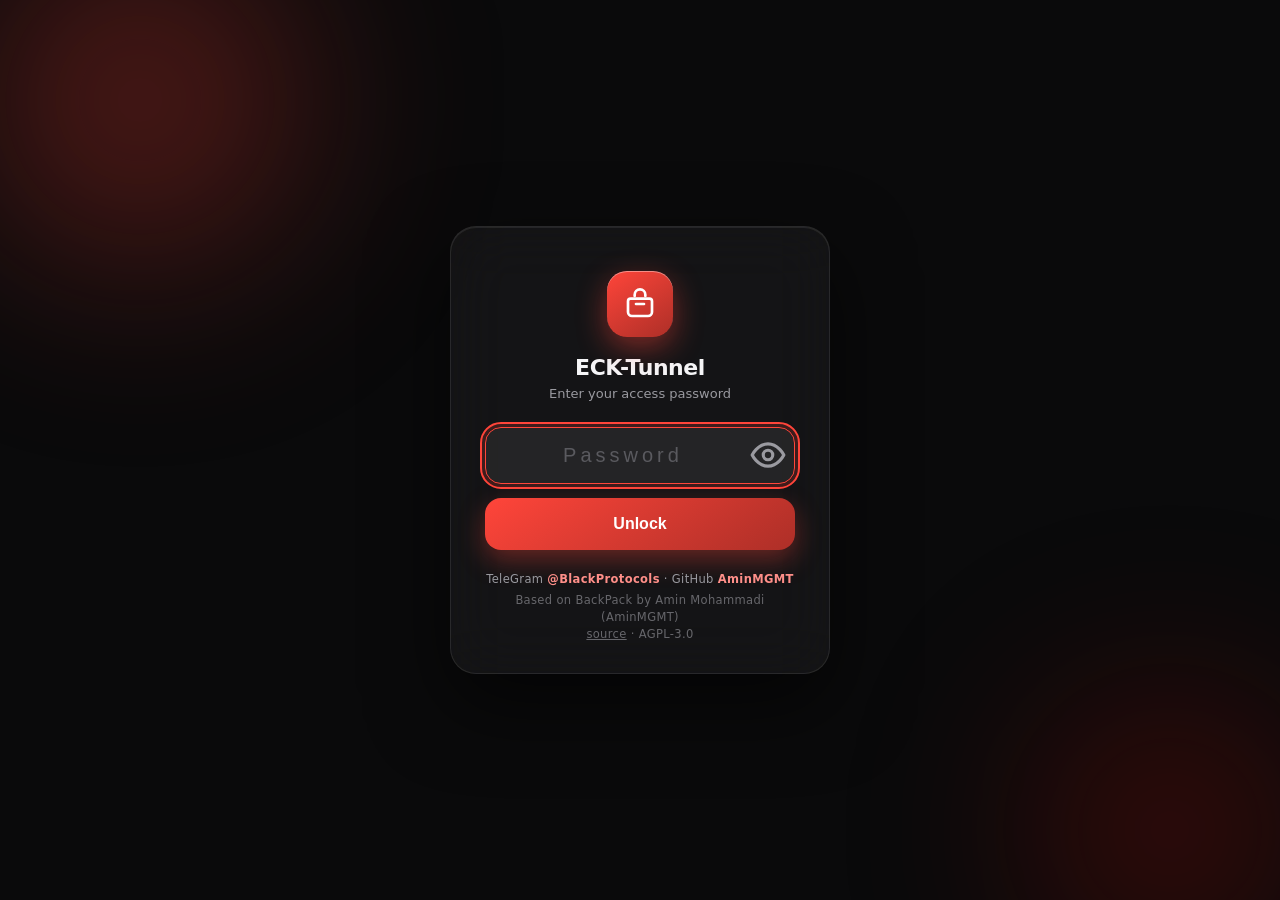
<file: internal/webui/assets/login.html>
<!doctype html>
<html lang="en">
<head>
<meta charset="utf-8">
<meta name="viewport" content="width=device-width, initial-scale=1, viewport-fit=cover">
<meta name="theme-color" content="#0a0a0b">
<link rel="manifest" href="__BASE_PATH__/manifest.json">
<link rel="icon" href="__BASE_PATH__/icon.svg" type="image/svg+xml">
<link rel="apple-touch-icon" href="__BASE_PATH__/icon.svg">
<title>ECK-Tunnel · Login</title>
<style>
  :root{
    --bg:#0a0a0b; --card:rgba(255,255,255,.045); --stroke:rgba(255,255,255,.09);
    --accent-rgb:255,69,58;
    --accent:rgb(var(--accent-rgb));
    --red:var(--accent);
    --red-soft:color-mix(in srgb, var(--accent) 60%, #fff);
    --red-deep:color-mix(in srgb, var(--accent) 68%, #000);
    --txt:#f5f5f7; --muted:#9a9aa0; --radius:26px;
  }
  *{box-sizing:border-box;margin:0;padding:0}
  html,body{height:100%}
  body{
    font-family:-apple-system,BlinkMacSystemFont,"SF Pro Display","Segoe UI",Inter,system-ui,sans-serif;
    background:var(--bg); color:var(--txt);
    display:grid; place-items:center; overflow:hidden; -webkit-font-smoothing:antialiased;
    min-height:100dvh;
  }
  .ic{fill:none;stroke:currentColor;stroke-width:2;stroke-linecap:round;stroke-linejoin:round}
  .sr-only{position:absolute;width:1px;height:1px;padding:0;margin:-1px;overflow:hidden;clip:rect(0,0,0,0);border:0}
  :focus-visible{outline:2px solid var(--red);outline-offset:3px}

  .glow{position:fixed;inset:0;z-index:0;filter:blur(90px);opacity:.6}
  .glow::before,.glow::after{content:"";position:absolute;border-radius:50%}
  .glow::before{width:520px;height:520px;background:radial-gradient(circle,var(--red-deep),transparent 65%);
    top:-160px;left:-120px;animation:float1 14s ease-in-out infinite}
  .glow::after{width:420px;height:420px;background:radial-gradient(circle,#7a0d08,transparent 65%);
    bottom:-140px;right:-100px;animation:float2 18s ease-in-out infinite}
  @keyframes float1{50%{transform:translate(120px,80px) scale(1.15)}}
  @keyframes float2{50%{transform:translate(-100px,-60px) scale(1.1)}}

  .card{
    position:relative;z-index:1;width:min(92vw,380px);padding:44px 34px 30px;
    background:var(--card);border:1px solid var(--stroke);border-radius:var(--radius);
    backdrop-filter:blur(30px) saturate(160%);-webkit-backdrop-filter:blur(30px) saturate(160%);
    box-shadow:0 30px 80px rgba(0,0,0,.6), inset 0 1px 0 rgba(255,255,255,.08);
    text-align:center;animation:rise .7s cubic-bezier(.16,1,.3,1) both;
  }
  @keyframes rise{from{opacity:0;transform:translateY(24px) scale(.98)}}
  .logo{
    width:66px;height:66px;margin:0 auto 18px;border-radius:20px;display:grid;place-items:center;color:#fff;
    background:linear-gradient(145deg,var(--red),var(--red-deep));
    box-shadow:0 10px 30px rgba(var(--accent-rgb),.45), inset 0 1px 0 rgba(255,255,255,.4);
    animation:pop .8s cubic-bezier(.16,1,.3,1) .1s both;
  }
  .logo .ic{width:32px;height:32px}
  @keyframes pop{from{opacity:0;transform:scale(.5) rotate(-12deg)}}
  h1{font-size:22px;font-weight:700;letter-spacing:-.02em}
  .sub{color:var(--muted);font-size:13px;margin:6px 0 26px}

  form{display:flex;flex-direction:column;gap:14px}
  .field{position:relative;display:flex;align-items:center}
  input{
    width:100%;padding:16px 52px 16px 18px;font-size:20px;letter-spacing:.5em;text-align:center;
    color:var(--txt);background:rgba(255,255,255,.05);border:1px solid var(--stroke);
    border-radius:16px;outline:none;transition:border-color .25s,box-shadow .25s,background .25s;
    font-variant-numeric:tabular-nums;
  }
  input::placeholder{letter-spacing:.2em;color:#5a5a5f}
  input:focus{border-color:var(--red);box-shadow:0 0 0 4px rgba(var(--accent-rgb),.18);background:rgba(255,255,255,.07)}
  .toggle{position:absolute;right:8px;width:38px;height:38px;border-radius:10px;border:none;cursor:pointer;
    background:transparent;color:var(--muted);display:grid;place-items:center;transition:color .2s}
  .toggle:hover{color:var(--red-soft)}
  button[type=submit]{
    min-height:52px;padding:0 16px;font-size:16px;font-weight:600;color:#fff;cursor:pointer;
    background:linear-gradient(145deg,var(--red),var(--red-deep));border:none;border-radius:16px;
    transition:transform .25s,box-shadow .25s;box-shadow:0 10px 26px rgba(var(--accent-rgb),.35);touch-action:manipulation;
  }
  button[type=submit]:hover{transform:translateY(-2px);box-shadow:0 16px 36px rgba(var(--accent-rgb),.5)}
  button[type=submit]:active{transform:translateY(0) scale(.99)}
  .foot{margin-top:22px;color:var(--muted);font-size:11.5px;letter-spacing:.03em}
  .foot b{color:var(--red-soft);font-weight:600}
  @media (prefers-reduced-motion: reduce){*{animation:none!important;transition:none!important}}
  .foot.bp-attrib{opacity:.62;font-size:11.5px;margin-top:6px;line-height:1.5}
  .foot.bp-attrib a{color:inherit}
</style>
</head>
<body>
  <div class="glow" aria-hidden="true"></div>
  <div class="card">
    <div class="logo" aria-hidden="true">
      <svg class="ic" viewBox="0 0 24 24"><path d="M8 6V5a4 4 0 018 0v1"/><path d="M5 8h14a2 2 0 012 2v8a3 3 0 01-3 3H6a3 3 0 01-3-3v-8a2 2 0 012-2z"/><path d="M9 12h6"/></svg>
    </div>
    <h1>ECK-Tunnel</h1>
    <div class="sub" id="sub">Enter your access password</div>
    <form method="post" action="__BASE_PATH__/login">
      <label class="sr-only" for="pw" id="pwlabel">Access password</label>
      <div class="field">
        <input id="pw" name="password" type="password" maxlength="128"
               placeholder="Password" autofocus autocomplete="current-password" required>
        <button type="button" class="toggle" id="toggle" aria-label="Show code" aria-pressed="false">
          <svg class="ic" viewBox="0 0 24 24" id="eye"><path d="M2 12s3.5-7 10-7 10 7 10 7-3.5 7-10 7-10-7-10-7z"/><circle cx="12" cy="12" r="3"/></svg>
        </button>
      </div>
      <button type="submit" id="unlock">Unlock</button>
    </form>
    <div class="foot">TeleGram <b>@BlackProtocols</b> · GitHub <b>AminMGMT</b></div>
    <!-- The Appropriate Legal Notice AGPL-3.0 section 13 asks a network
         service to show the people interacting with it, and the attribution
         NOTICE requires a modified version to keep. This is the first page
         anyone reaches, which is why it is here rather than only inside. -->
    <div class="foot bp-attrib">Based on BackPack by Amin Mohammadi (AminMGMT)<br>
      <a href="https://github.com/AminMGMT/BackPack" rel="noreferrer">source</a> · AGPL-3.0</div>
  </div>
<script nonce="__CSP_NONCE__">
  // The accent chosen in the panel applies here too. Signing in is the first
  // thing anyone sees, and a login screen in a colour the panel does not use
  // reads as a different product. The table is duplicated rather than shared
  // because this page loads before anything else and must not depend on it.
  (function(){
    const A={ember:'255,69,58',pomegranate:'231,29,54',saffron:'247,181,56',
             pistachio:'127,184,0',turquoise:'65,187,217',frost:'173,202,214'};
    try{
      const v=A[localStorage.getItem('bp_accent')];
      if(v) document.documentElement.style.setProperty('--accent-rgb',v);
    }catch(e){}
  })();
  function togglePw(){
    const i=document.getElementById('pw'), t=document.getElementById('toggle'), e=document.getElementById('eye');
    const show=i.type==='password';
    i.type=show?'text':'password';
    t.setAttribute('aria-pressed',show); t.setAttribute('aria-label',show?'Hide code':'Show code');
    e.innerHTML=show
      ?'<path d="M2 12s3.5-7 10-7 10 7 10 7-3.5 7-10 7-10-7-10-7z"/><circle cx="12" cy="12" r="3"/><path d="M3 3l18 18"/>'
      :'<path d="M2 12s3.5-7 10-7 10 7 10 7-3.5 7-10 7-10-7-10-7z"/><circle cx="12" cy="12" r="3"/>';
    i.focus();
  }
  /* Bound here rather than as onclick= on the button. The panel's CSP names a
     per-response nonce instead of allowing inline script, and a nonce covers
     script elements only — never an attribute handler. That is the point of
     it, and it means this page cannot keep one either. */
  document.getElementById('toggle').addEventListener('click', togglePw);
</script>
<script nonce="__CSP_NONCE__">
// The language the panel was left in. The login page has no settings of its
// own — it follows the choice already made, so a Persian reader is not shown an
// English door to a Persian panel.
(function(){
  if(localStorage.getItem('bp_lang')!=='fa') return;
  document.documentElement.lang='fa';
  document.documentElement.dir='rtl';
  const set=(id,txt)=>{ const el=document.getElementById(id); if(el) el.textContent=txt; };
  set('sub','رمز عبور خود را وارد کن');
  set('pwlabel','رمز عبور');
  set('unlock','ورود');
  const pw=document.getElementById('pw');
  if(pw){ pw.placeholder='رمز عبور'; pw.style.direction='ltr'; pw.style.textAlign='left'; }
})();
</script>
</body>
</html>
</file>
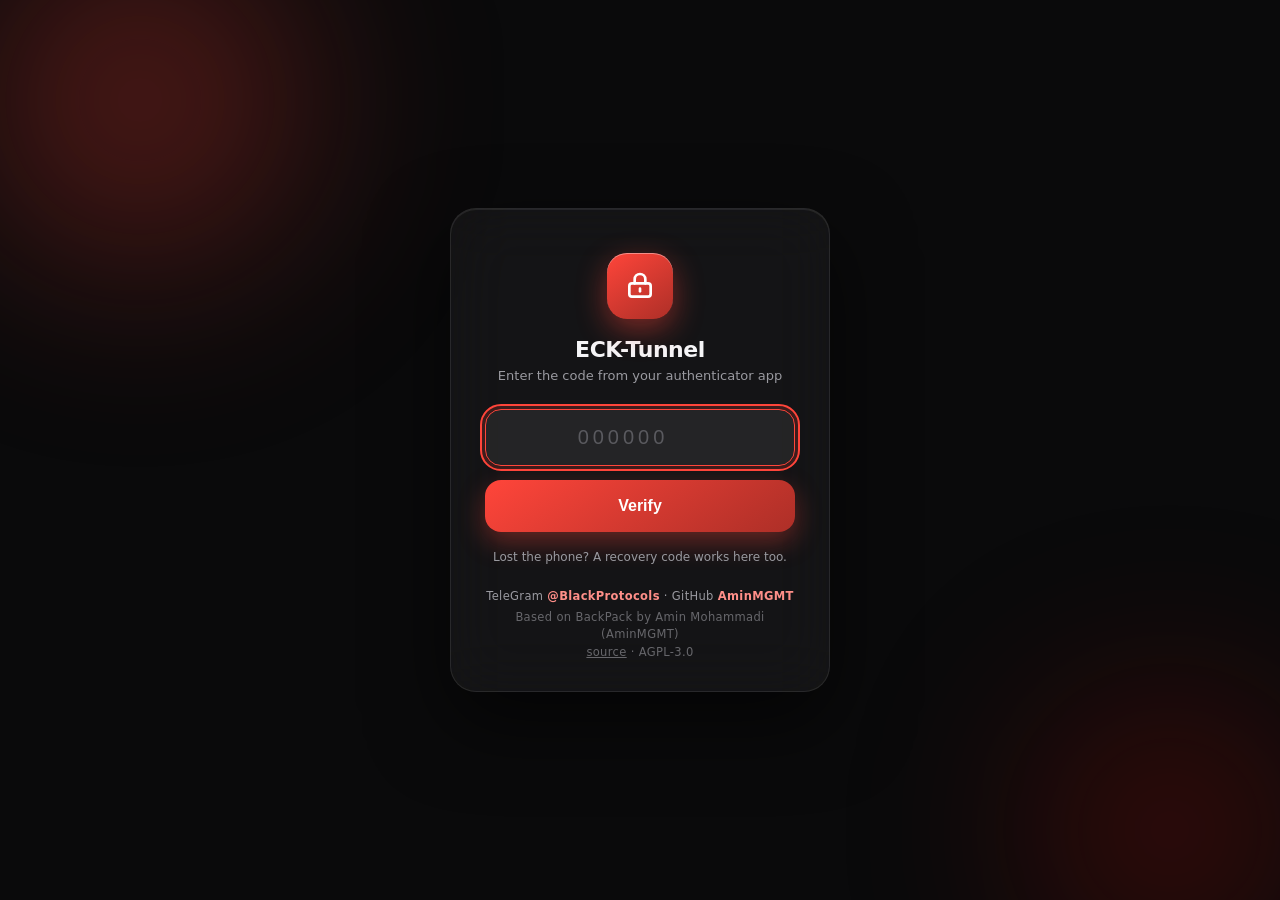
<file: internal/webui/assets/twofactor.html>
<!doctype html>
<html lang="en">
<head>
<meta charset="utf-8">
<meta name="viewport" content="width=device-width, initial-scale=1, viewport-fit=cover">
<meta name="theme-color" content="#0a0a0b">
<link rel="manifest" href="__BASE_PATH__/manifest.json">
<link rel="icon" href="__BASE_PATH__/icon.svg" type="image/svg+xml">
<link rel="apple-touch-icon" href="__BASE_PATH__/icon.svg">
<title>ECK-Tunnel · Login</title>
<style>
  :root{
    --bg:#0a0a0b; --card:rgba(255,255,255,.045); --stroke:rgba(255,255,255,.09);
    --accent-rgb:255,69,58;
    --accent:rgb(var(--accent-rgb));
    --red:var(--accent);
    --red-soft:color-mix(in srgb, var(--accent) 60%, #fff);
    --red-deep:color-mix(in srgb, var(--accent) 68%, #000);
    --txt:#f5f5f7; --muted:#9a9aa0; --radius:26px;
  }
  *{box-sizing:border-box;margin:0;padding:0}
  html,body{height:100%}
  body{
    font-family:-apple-system,BlinkMacSystemFont,"SF Pro Display","Segoe UI",Inter,system-ui,sans-serif;
    background:var(--bg); color:var(--txt);
    display:grid; place-items:center; overflow:hidden; -webkit-font-smoothing:antialiased;
    min-height:100dvh;
  }
  .ic{fill:none;stroke:currentColor;stroke-width:2;stroke-linecap:round;stroke-linejoin:round}
  .sr-only{position:absolute;width:1px;height:1px;padding:0;margin:-1px;overflow:hidden;clip:rect(0,0,0,0);border:0}
  :focus-visible{outline:2px solid var(--red);outline-offset:3px}

  .glow{position:fixed;inset:0;z-index:0;filter:blur(90px);opacity:.6}
  .glow::before,.glow::after{content:"";position:absolute;border-radius:50%}
  .glow::before{width:520px;height:520px;background:radial-gradient(circle,var(--red-deep),transparent 65%);
    top:-160px;left:-120px;animation:float1 14s ease-in-out infinite}
  .glow::after{width:420px;height:420px;background:radial-gradient(circle,#7a0d08,transparent 65%);
    bottom:-140px;right:-100px;animation:float2 18s ease-in-out infinite}
  @keyframes float1{50%{transform:translate(120px,80px) scale(1.15)}}
  @keyframes float2{50%{transform:translate(-100px,-60px) scale(1.1)}}

  .card{
    position:relative;z-index:1;width:min(92vw,380px);padding:44px 34px 30px;
    background:var(--card);border:1px solid var(--stroke);border-radius:var(--radius);
    backdrop-filter:blur(30px) saturate(160%);-webkit-backdrop-filter:blur(30px) saturate(160%);
    box-shadow:0 30px 80px rgba(0,0,0,.6), inset 0 1px 0 rgba(255,255,255,.08);
    text-align:center;animation:rise .7s cubic-bezier(.16,1,.3,1) both;
  }
  @keyframes rise{from{opacity:0;transform:translateY(24px) scale(.98)}}
  .logo{
    width:66px;height:66px;margin:0 auto 18px;border-radius:20px;display:grid;place-items:center;color:#fff;
    background:linear-gradient(145deg,var(--red),var(--red-deep));
    box-shadow:0 10px 30px rgba(var(--accent-rgb),.45), inset 0 1px 0 rgba(255,255,255,.4);
    animation:pop .8s cubic-bezier(.16,1,.3,1) .1s both;
  }
  .logo .ic{width:32px;height:32px}
  @keyframes pop{from{opacity:0;transform:scale(.5) rotate(-12deg)}}
  h1{font-size:22px;font-weight:700;letter-spacing:-.02em}
  .sub{color:var(--muted);font-size:13px;margin:6px 0 26px}

  form{display:flex;flex-direction:column;gap:14px}
  .field{position:relative;display:flex;align-items:center}
  input{
    width:100%;padding:16px 52px 16px 18px;font-size:20px;letter-spacing:.5em;text-align:center;
    color:var(--txt);background:rgba(255,255,255,.05);border:1px solid var(--stroke);
    border-radius:16px;outline:none;transition:border-color .25s,box-shadow .25s,background .25s;
    font-variant-numeric:tabular-nums;
  }
  input::placeholder{letter-spacing:.2em;color:#5a5a5f}
  input:focus{border-color:var(--red);box-shadow:0 0 0 4px rgba(var(--accent-rgb),.18);background:rgba(255,255,255,.07)}
  .toggle{position:absolute;right:8px;width:38px;height:38px;border-radius:10px;border:none;cursor:pointer;
    background:transparent;color:var(--muted);display:grid;place-items:center;transition:color .2s}
  .toggle:hover{color:var(--red-soft)}
  button[type=submit]{
    min-height:52px;padding:0 16px;font-size:16px;font-weight:600;color:#fff;cursor:pointer;
    background:linear-gradient(145deg,var(--red),var(--red-deep));border:none;border-radius:16px;
    transition:transform .25s,box-shadow .25s;box-shadow:0 10px 26px rgba(var(--accent-rgb),.35);touch-action:manipulation;
  }
  button[type=submit]:hover{transform:translateY(-2px);box-shadow:0 16px 36px rgba(var(--accent-rgb),.5)}
  button[type=submit]:active{transform:translateY(0) scale(.99)}
  .foot{margin-top:22px;color:var(--muted);font-size:11.5px;letter-spacing:.03em}
  .foot b{color:var(--red-soft);font-weight:600}
  @media (prefers-reduced-motion: reduce){*{animation:none!important;transition:none!important}}
  .foot.bp-attrib{opacity:.62;font-size:11.5px;margin-top:6px;line-height:1.5}
  .foot.bp-attrib a{color:inherit}
  .hintline{margin-top:16px;color:var(--muted);font-size:12px;line-height:1.6}
</style>
</head>
<body>
  <div class="glow" aria-hidden="true"></div>
  <div class="card">
    <div class="logo" aria-hidden="true">
      <svg class="ic" viewBox="0 0 24 24"><rect x="4" y="10" width="16" height="10" rx="2"/><path d="M8 10V7a4 4 0 018 0v3"/><path d="M12 14v2"/></svg>
    </div>
    <h1>ECK-Tunnel</h1>
    <div class="sub" id="sub">Enter the code from your authenticator app</div>
    <form method="post" action="__BASE_PATH__/login">
      <label class="sr-only" for="code" id="codelabel">Two-factor code</label>
      <div class="field">
        <input id="code" name="code" type="text" maxlength="24"
               placeholder="000000" autofocus autocomplete="one-time-code"
               inputmode="numeric" required>
      </div>
      <button type="submit" id="unlock">Verify</button>
    </form>
    <div class="hintline" id="hint">Lost the phone? A recovery code works here too.</div>
    <div class="foot">TeleGram <b>@BlackProtocols</b> · GitHub <b>AminMGMT</b></div>
    <!-- The Appropriate Legal Notice AGPL-3.0 section 13 asks a network
         service to show the people interacting with it, and the attribution
         NOTICE requires a modified version to keep. -->
    <div class="foot bp-attrib">Based on BackPack by Amin Mohammadi (AminMGMT)<br>
      <a href="https://github.com/AminMGMT/BackPack" rel="noreferrer">source</a> · AGPL-3.0</div>
  </div>
<script nonce="__CSP_NONCE__">
  // The accent chosen in the panel applies here too, for the same reason it
  // does on the password page: a second step in a different colour reads as a
  // different product, which is exactly the wrong feeling on a login.
  (function(){
    const A={ember:'255,69,58',pomegranate:'231,29,54',saffron:'247,181,56',
             pistachio:'127,184,0',turquoise:'65,187,217',frost:'173,202,214'};
    try{
      const v=A[localStorage.getItem('bp_accent')];
      if(v) document.documentElement.style.setProperty('--accent-rgb',v);
    }catch(e){}
  })();
</script>
<script nonce="__CSP_NONCE__">
(function(){
  if(localStorage.getItem('bp_lang')!=='fa') return;
  document.documentElement.lang='fa';
  document.documentElement.dir='rtl';
  const set=(id,txt)=>{ const el=document.getElementById(id); if(el) el.textContent=txt; };
  set('sub','کدی که اپلیکیشن authenticator نشان می‌دهد را وارد کن');
  set('codelabel','کد دو مرحله‌ای');
  set('unlock','تأیید');
  set('hint','گوشی را از دست داده‌ای؟ یکی از کدهای بازیابی هم اینجا کار می‌کند.');
  const c=document.getElementById('code');
  if(c){ c.style.direction='ltr'; c.style.textAlign='center'; }
})();
</script>
</body>
</html>
</file>
